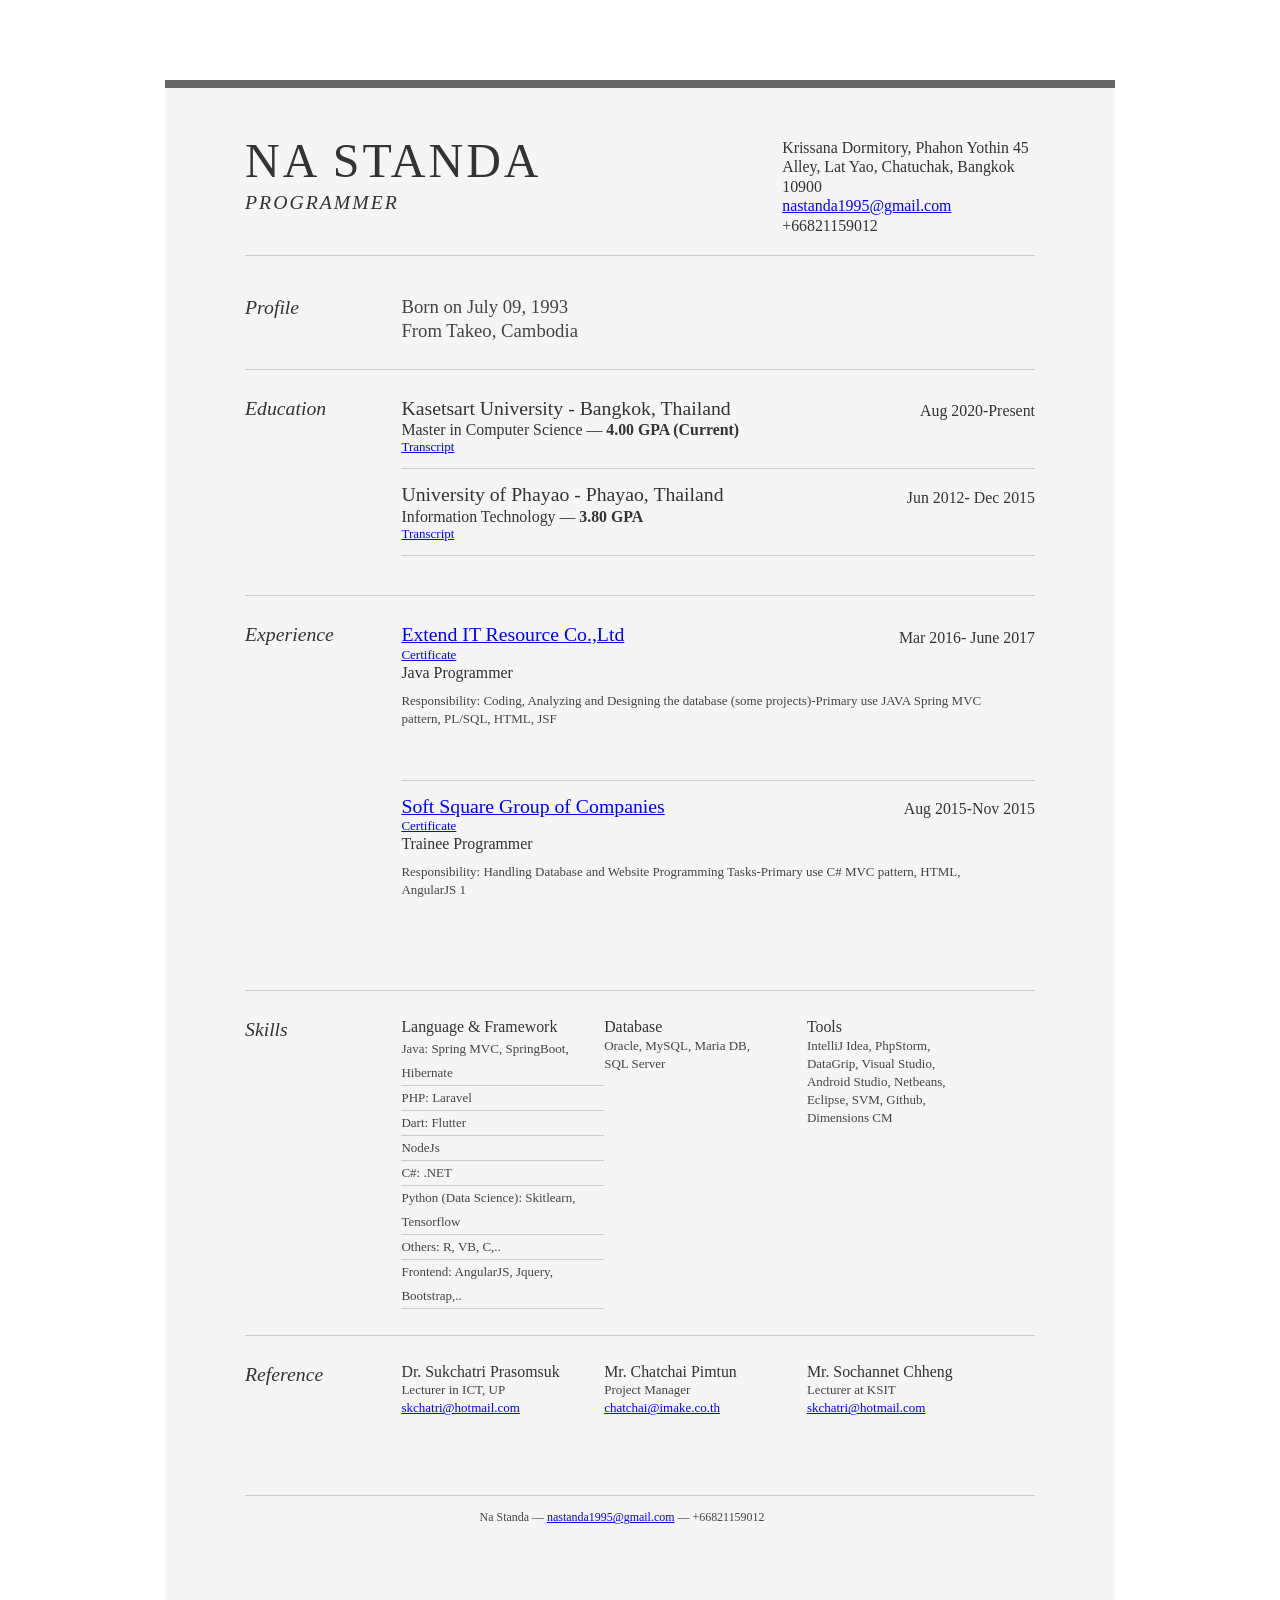
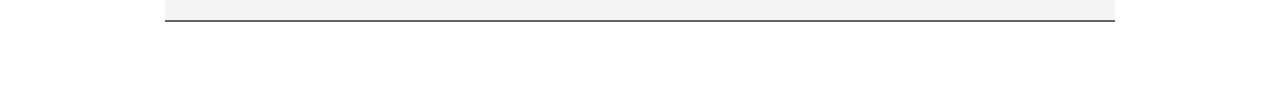
<file: index.html>
<!DOCTYPE html PUBLIC "-//W3C//DTD XHTML 1.0 Strict//EN" "http://www.w3.org/TR/xhtml1/DTD/xhtml1-strict.dtd">
<html>
<head>

	<title>Na Standa | Programmer | nastanda1995@gmail.com</title>
	<meta http-equiv="content-type" content="text/html; charset=utf-8" />

	<meta name="keywords" content="" />
	<meta name="description" content="" />

	<!-- <link rel="stylesheet" type="text/css" href="http://yui.yahooapis.com/2.7.0/build/reset-fonts-grids/reset-fonts-grids.css" media="all" />  -->
	<link rel="stylesheet" type="text/css" href="reset-fonts-grids.css" media="all" />
	<link rel="stylesheet" type="text/css" href="resume.css" media="all" />

</head>
<body>

<div id="doc2" class="yui-t7">
	<div id="inner">
	
		<div id="hd">
			<div class="yui-gc">
				<div class="yui-u first">
					<h1>Na Standa</h1>
					<h2>Programmer</h2>
				</div>

				<div class="yui-u">
					<div class="contact-info">
						<h3>Krissana Dormitory, Phahon Yothin 45 Alley, Lat Yao, Chatuchak, Bangkok 10900</h3>
						<h3><a href="nastanda1995@gmail.com">nastanda1995@gmail.com</a></h3>
						<h3>+66821159012</h3>
					</div><!--// .contact-info -->
				</div>
			</div><!--// .yui-gc -->
		</div><!--// hd -->

		<div id="bd">
			<div id="yui-main">
				<div class="yui-b">

					<div class="yui-gf">
						<div class="yui-u first">
							<h2>Profile</h2>
						</div>
						<div class="yui-u">
							<p class="enlarge">
								<!-- Progressively evolve cross-platform ideas before impactful infomediaries. Energistically visualize tactical initiatives before cross-media catalysts for change.  -->
								Born on July 09, 1993<br />
								From Takeo, Cambodia
							</p>
						</div>
					</div><!--// .yui-gf -->

					<div class="yui-gf">
						<div class="yui-u first">
							<h2>Education</h2>
						</div>
						<div class="yui-u">
							<div class="job">
								<h2>Kasetsart University - Bangkok, Thailand</h2>
								<h3>Master in Computer Science &mdash; <strong>4.00 GPA (Current)</strong></h3><a href="https://drive.google.com/file/d/1LJDEePMCmk_q1u6naje2v8A4IuTi5dDQ/view?usp=sharing" target="_blank">Transcript</a>
								<h4>Aug 2020-Present</h4>
							</div>
							<div class="job">
								<h2>University of Phayao - Phayao, Thailand</h2>
								<h3>Information Technology &mdash; <strong>3.80 GPA</strong> </h3><a href="https://drive.google.com/file/d/1p6RYGMLa7TPl28dQ1hhNWlmq2rbGwwma/view?usp=sharing" target="_blank">Transcript</a>
								<h4>Jun 2012- Dec 2015</h4>
							</div>
						</div>
					</div><!--// .yui-gf -->

					<div class="yui-gf">
	
						<div class="yui-u first">
							<h2>Experience</h2>
						</div><!--// .yui-u -->

						<div class="yui-u">

							<div class="job">
								<h2><a href="http://www.x10-it.com/">Extend IT Resource Co.,Ltd</a></h2><a href="https://drive.google.com/file/d/1dNLhjzf1NH03xdCxSolRs-5a0vl01qMU/view?usp=sharing" target="_blank">Certificate</a>
								<h3>Java Programmer</h3>
								<h4>Mar 2016- June 2017</h4>
								<p>Responsibility: Coding, Analyzing and Designing the database (some projects)-Primary use JAVA Spring MVC pattern, PL/SQL, HTML, JSF </p>
								 
							</div>

							<div class="job last">
								<h2><a href="http://www.softsquaregroup.com/">Soft Square Group of Companies</a></h2><a href="https://drive.google.com/file/d/1OjGDY7Gk93W52w0c56J1JWeMHEUxy1DE/view?usp=sharing" target="_blank">Certificate</a>
								<h3>Trainee Programmer</h3>
								<h4>Aug 2015-Nov 2015</h4>
								<p>Responsibility: Handling Database and Website Programming Tasks-Primary use C# MVC pattern, HTML, AngularJS 1</p>
							</div>

						</div><!--// .yui-u -->
					</div><!--// .yui-gf -->

					<div class="yui-gf">
						<div class="yui-u first">
							<h2>Skills</h2>
						</div>
						<div class="yui-u">

								<div class="talent">
									<h3>Language & Framework</h3>
									<ul>
										<li>Java: Spring MVC, SpringBoot, Hibernate</li>
										<li>PHP: Laravel</li>
										<li>Dart: Flutter</li>
										<li>NodeJs</li>
										<li>C#: .NET</li>
										<li>Python (Data Science): Skitlearn, Tensorflow</li>
										<li>Others: R, VB, C,..</li>
										<li>Frontend: AngularJS, Jquery, Bootstrap,..</li>
									</ul>
								</div>

								<div class="talent">
									<h3>Database</h3>
									<p>Oracle, MySQL, Maria DB, SQL Server</p>
								</div>

								<div class="talent">
									<h3>Tools</h3>
									<p>IntelliJ Idea, PhpStorm, DataGrip, Visual Studio, Android Studio, Netbeans, Eclipse, SVM, Github, Dimensions CM</p>
								</div>
						</div>
					</div><!--// .yui-gf -->

					<div class="yui-gf last">
						<div class="yui-u first">
							<h2>Reference</h2>
						</div>
						<div class="yui-u">
							<ul class="talent">
								<h3>Dr. Sukchatri Prasomsuk</h3>
								<p>Lecturer in ICT, UP</p>
								<p><a href="skchatri@hotmail.com">skchatri@hotmail.com</a></p>
							</ul>

							<ul class="talent">
								<h3>Mr. Chatchai Pimtun</h3>
								<p>Project Manager</p>
								<p><a href="skchatri@hotmail.com">chatchai@imake.co.th</a></p>
							</ul>

							<ul class="talent">
								<h3>Mr. Sochannet Chheng</h3>
								<p>Lecturer at KSIT</p>
								<p><a href="skchatri@hotmail.com">skchatri@hotmail.com</a></p>
							</ul>
						</div>
					</div><!--// .yui-gf-->



				</div><!--// .yui-b -->
			</div><!--// yui-main -->
		</div><!--// bd -->

		<div id="ft">
			<p>Na Standa &mdash; <a href="nastanda1995@gmail.com">nastanda1995@gmail.com</a> &mdash; +66821159012</p>
		</div><!--// footer -->

	</div><!-- // inner -->


</div><!--// doc -->


</body>
</html>
</file>
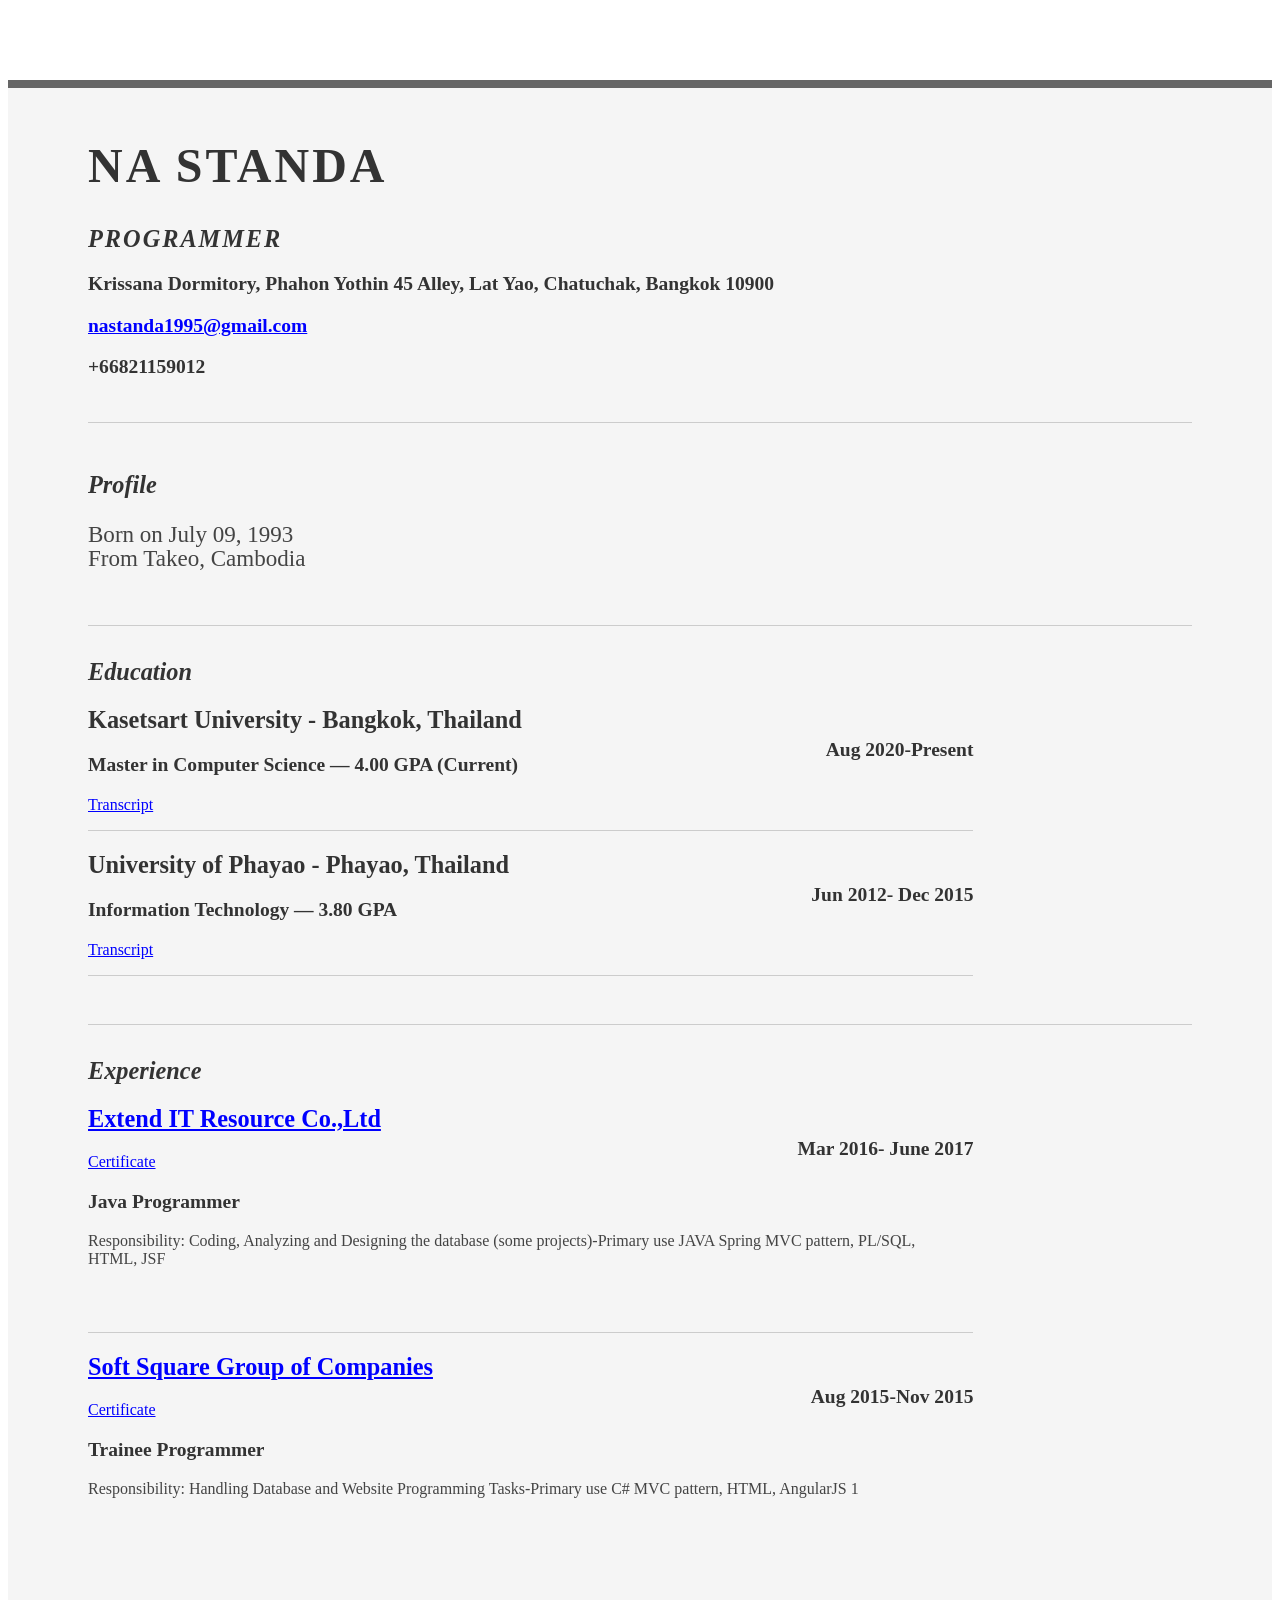
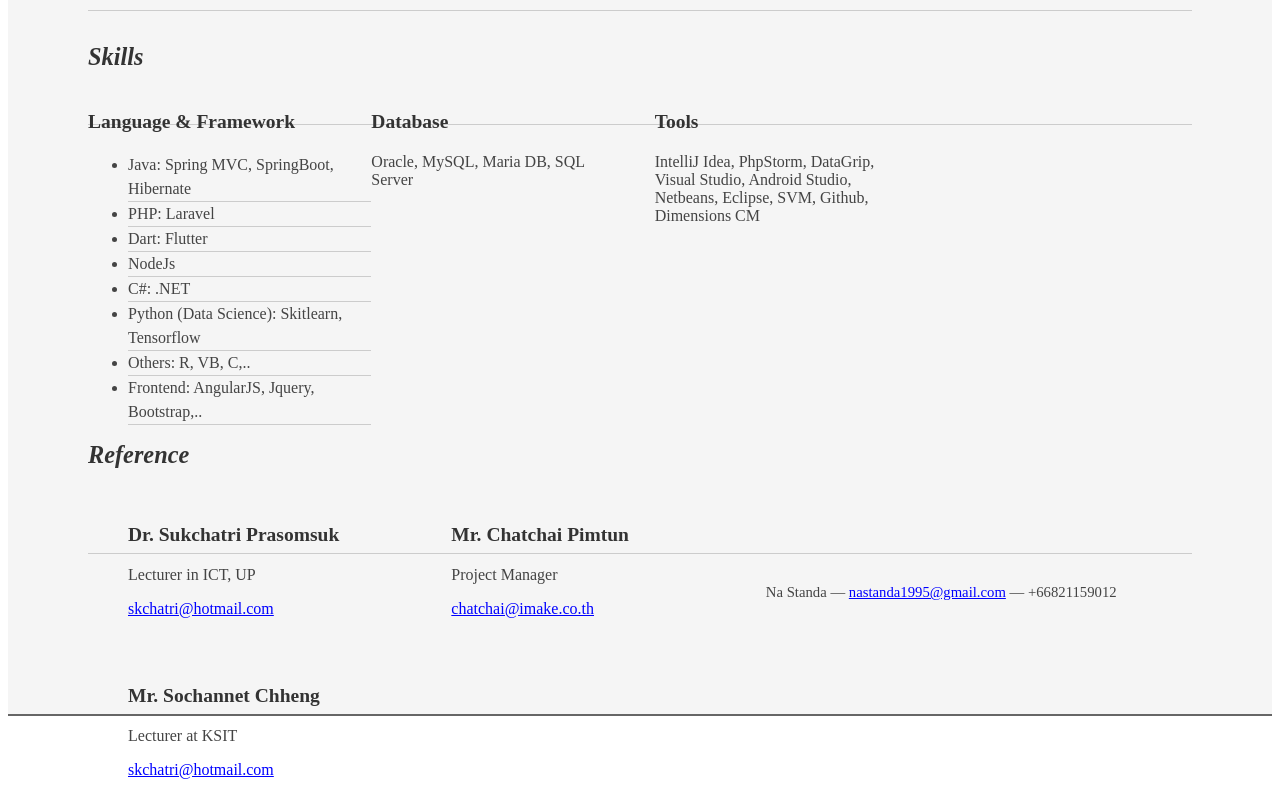
<file: srt-resume.html>
<!DOCTYPE html PUBLIC "-//W3C//DTD XHTML 1.0 Strict//EN" "http://www.w3.org/TR/xhtml1/DTD/xhtml1-strict.dtd">
<html>
<head>

	<title>Na Standa | Programmer | nastanda1995@gmail.com</title>
	<meta http-equiv="content-type" content="text/html; charset=utf-8" />

	<meta name="keywords" content="" />
	<meta name="description" content="" />

	<link rel="stylesheet" type="text/css" href="http://yui.yahooapis.com/2.7.0/build/reset-fonts-grids/reset-fonts-grids.css" media="all" /> 
	<link rel="stylesheet" type="text/css" href="resume.css" media="all" />

</head>
<body>

<div id="doc2" class="yui-t7">
	<div id="inner">
	
		<div id="hd">
			<div class="yui-gc">
				<div class="yui-u first">
					<h1>Na Standa</h1>
					<h2>Programmer</h2>
				</div>

				<div class="yui-u">
					<div class="contact-info">
						<h3>Krissana Dormitory, Phahon Yothin 45 Alley, Lat Yao, Chatuchak, Bangkok 10900</h3>
						<h3><a href="nastanda1995@gmail.com">nastanda1995@gmail.com</a></h3>
						<h3>+66821159012</h3>
					</div><!--// .contact-info -->
				</div>
			</div><!--// .yui-gc -->
		</div><!--// hd -->

		<div id="bd">
			<div id="yui-main">
				<div class="yui-b">

					<div class="yui-gf">
						<div class="yui-u first">
							<h2>Profile</h2>
						</div>
						<div class="yui-u">
							<p class="enlarge">
								<!-- Progressively evolve cross-platform ideas before impactful infomediaries. Energistically visualize tactical initiatives before cross-media catalysts for change.  -->
								Born on July 09, 1993<br />
								From Takeo, Cambodia
							</p>
						</div>
					</div><!--// .yui-gf -->

					<div class="yui-gf">
						<div class="yui-u first">
							<h2>Education</h2>
						</div>
						<div class="yui-u">
							<div class="job">
								<h2>Kasetsart University - Bangkok, Thailand</h2>
								<h3>Master in Computer Science &mdash; <strong>4.00 GPA (Current)</strong></h3><a href="https://drive.google.com/file/d/1LJDEePMCmk_q1u6naje2v8A4IuTi5dDQ/view?usp=sharing" target="_blank">Transcript</a>
								<h4>Aug 2020-Present</h4>
							</div>
							<div class="job">
								<h2>University of Phayao - Phayao, Thailand</h2>
								<h3>Information Technology &mdash; <strong>3.80 GPA</strong> </h3><a href="https://drive.google.com/file/d/1p6RYGMLa7TPl28dQ1hhNWlmq2rbGwwma/view?usp=sharing" target="_blank">Transcript</a>
								<h4>Jun 2012- Dec 2015</h4>
							</div>
						</div>
					</div><!--// .yui-gf -->

					<div class="yui-gf">
	
						<div class="yui-u first">
							<h2>Experience</h2>
						</div><!--// .yui-u -->

						<div class="yui-u">

							<div class="job">
								<h2><a href="http://www.x10-it.com/">Extend IT Resource Co.,Ltd</a></h2><a href="https://drive.google.com/file/d/1dNLhjzf1NH03xdCxSolRs-5a0vl01qMU/view?usp=sharing" target="_blank">Certificate</a>
								<h3>Java Programmer</h3>
								<h4>Mar 2016- June 2017</h4>
								<p>Responsibility: Coding, Analyzing and Designing the database (some projects)-Primary use JAVA Spring MVC pattern, PL/SQL, HTML, JSF </p>
								 
							</div>

							<div class="job last">
								<h2><a href="http://www.softsquaregroup.com/">Soft Square Group of Companies</a></h2><a href="https://drive.google.com/file/d/1OjGDY7Gk93W52w0c56J1JWeMHEUxy1DE/view?usp=sharing" target="_blank">Certificate</a>
								<h3>Trainee Programmer</h3>
								<h4>Aug 2015-Nov 2015</h4>
								<p>Responsibility: Handling Database and Website Programming Tasks-Primary use C# MVC pattern, HTML, AngularJS 1</p>
							</div>

						</div><!--// .yui-u -->
					</div><!--// .yui-gf -->

					<div class="yui-gf">
						<div class="yui-u first">
							<h2>Skills</h2>
						</div>
						<div class="yui-u">

								<div class="talent">
									<h3>Language & Framework</h3>
									<ul>
										<li>Java: Spring MVC, SpringBoot, Hibernate</li>
										<li>PHP: Laravel</li>
										<li>Dart: Flutter</li>
										<li>NodeJs</li>
										<li>C#: .NET</li>
										<li>Python (Data Science): Skitlearn, Tensorflow</li>
										<li>Others: R, VB, C,..</li>
										<li>Frontend: AngularJS, Jquery, Bootstrap,..</li>
									</ul>
								</div>

								<div class="talent">
									<h3>Database</h3>
									<p>Oracle, MySQL, Maria DB, SQL Server</p>
								</div>

								<div class="talent">
									<h3>Tools</h3>
									<p>IntelliJ Idea, PhpStorm, DataGrip, Visual Studio, Android Studio, Netbeans, Eclipse, SVM, Github, Dimensions CM</p>
								</div>
						</div>
					</div><!--// .yui-gf -->

					<div class="yui-gf last">
						<div class="yui-u first">
							<h2>Reference</h2>
						</div>
						<div class="yui-u">
							<ul class="talent">
								<h3>Dr. Sukchatri Prasomsuk</h3>
								<p>Lecturer in ICT, UP</p>
								<p><a href="skchatri@hotmail.com">skchatri@hotmail.com</a></p>
							</ul>

							<ul class="talent">
								<h3>Mr. Chatchai Pimtun</h3>
								<p>Project Manager</p>
								<p><a href="skchatri@hotmail.com">chatchai@imake.co.th</a></p>
							</ul>

							<ul class="talent">
								<h3>Mr. Sochannet Chheng</h3>
								<p>Lecturer at KSIT</p>
								<p><a href="skchatri@hotmail.com">skchatri@hotmail.com</a></p>
							</ul>
						</div>
					</div><!--// .yui-gf-->



				</div><!--// .yui-b -->
			</div><!--// yui-main -->
		</div><!--// bd -->

		<div id="ft">
			<p>Na Standa &mdash; <a href="nastanda1995@gmail.com">nastanda1995@gmail.com</a> &mdash; +66821159012</p>
		</div><!--// footer -->

	</div><!-- // inner -->


</div><!--// doc -->


</body>
</html>
</file>
<file: resume.css>
/*
---------------------------------------------------------------------------------
	STRIPPED DOWN RESUME TEMPLATE
    html resume

    v0.9: 5/28/09

    design and code by: thingsthatarebrown.com 
                        (matt brown)
---------------------------------------------------------------------------------
*/


.msg { padding: 10px; background: #222; position: relative; }
.msg h1 { color: #fff;  }
.msg a { margin-left: 20px; background: #408814; color: white; padding: 4px 8px; text-decoration: none; }
.msg a:hover { background: #266400; }

/* //-- yui-grids style overrides -- */
body { font-family: Georgia; color: #444; }
#inner { padding: 10px 80px; margin: 80px auto; background: #f5f5f5; border: solid #666; border-width: 8px 0 2px 0; }
.yui-gf { margin-bottom: 2em; padding-bottom: 2em; border-bottom: 1px solid #ccc; }

/* //-- header, body, footer -- */
#hd { margin: 2.5em 0 3em 0; padding-bottom: 1.5em; border-bottom: 1px solid #ccc }
#hd h2 { text-transform: uppercase; letter-spacing: 2px; }
#bd, #ft { margin-bottom: 2em; }

/* //-- footer -- */
#ft { padding: 1em 0 5em 0; font-size: 92%; border-top: 1px solid #ccc; text-align: center; }
#ft p { margin-bottom: 0; text-align: center;   }

/* //-- core typography and style -- */
#hd h1 { font-size: 48px; text-transform: uppercase; letter-spacing: 3px; }
h2 { font-size: 152% }
h3, h4 { font-size: 122%; }
h1, h2, h3, h4 { color: #333; }
p { font-size: 100%; line-height: 18px; padding-right: 3em; }
a { color: blue }
a:hover { text-decoration: none; }
strong { font-weight: bold; }
li { line-height: 24px; border-bottom: 1px solid #ccc; }
p.enlarge { font-size: 144%; padding-right: 6.5em; line-height: 24px; }
p.enlarge span { color: #000 }
.contact-info { margin-top: 7px; }
.first h2 { font-style: italic; }
.last { border-bottom: 0 }


/* //-- section styles -- */

a#pdf { display: block; float: left; background: #666; color: white; padding: 6px 50px 6px 12px; margin-bottom: 6px; text-decoration: none;  }
a#pdf:hover { background: #222; }

.job { position: relative; margin-bottom: 1em; padding-bottom: 1em; border-bottom: 1px solid #ccc; }
.job h4 { position: absolute; top: 0.35em; right: 0 }
.job p { margin: 0.75em 0 3em 0; }

.last { border: none; }
.skills-list {  }
.skills-list ul { margin: 0; }
.skills-list li { margin: 3px 0; padding: 3px 0; }
.skills-list li span { font-size: 152%; display: block; margin-bottom: -2px; padding: 0 }
.talent { width: 32%; float: left }
.talent h2 { margin-bottom: 6px; }

#srt-ttab { margin-bottom: 100px; text-align: center;  }
#srt-ttab img.last { margin-top: 20px }

/* --// override to force 1/8th width grids -- */
.yui-gf .yui-u{width:80.2%;}
.yui-gf div.first{width:12.3%;}
</file>
